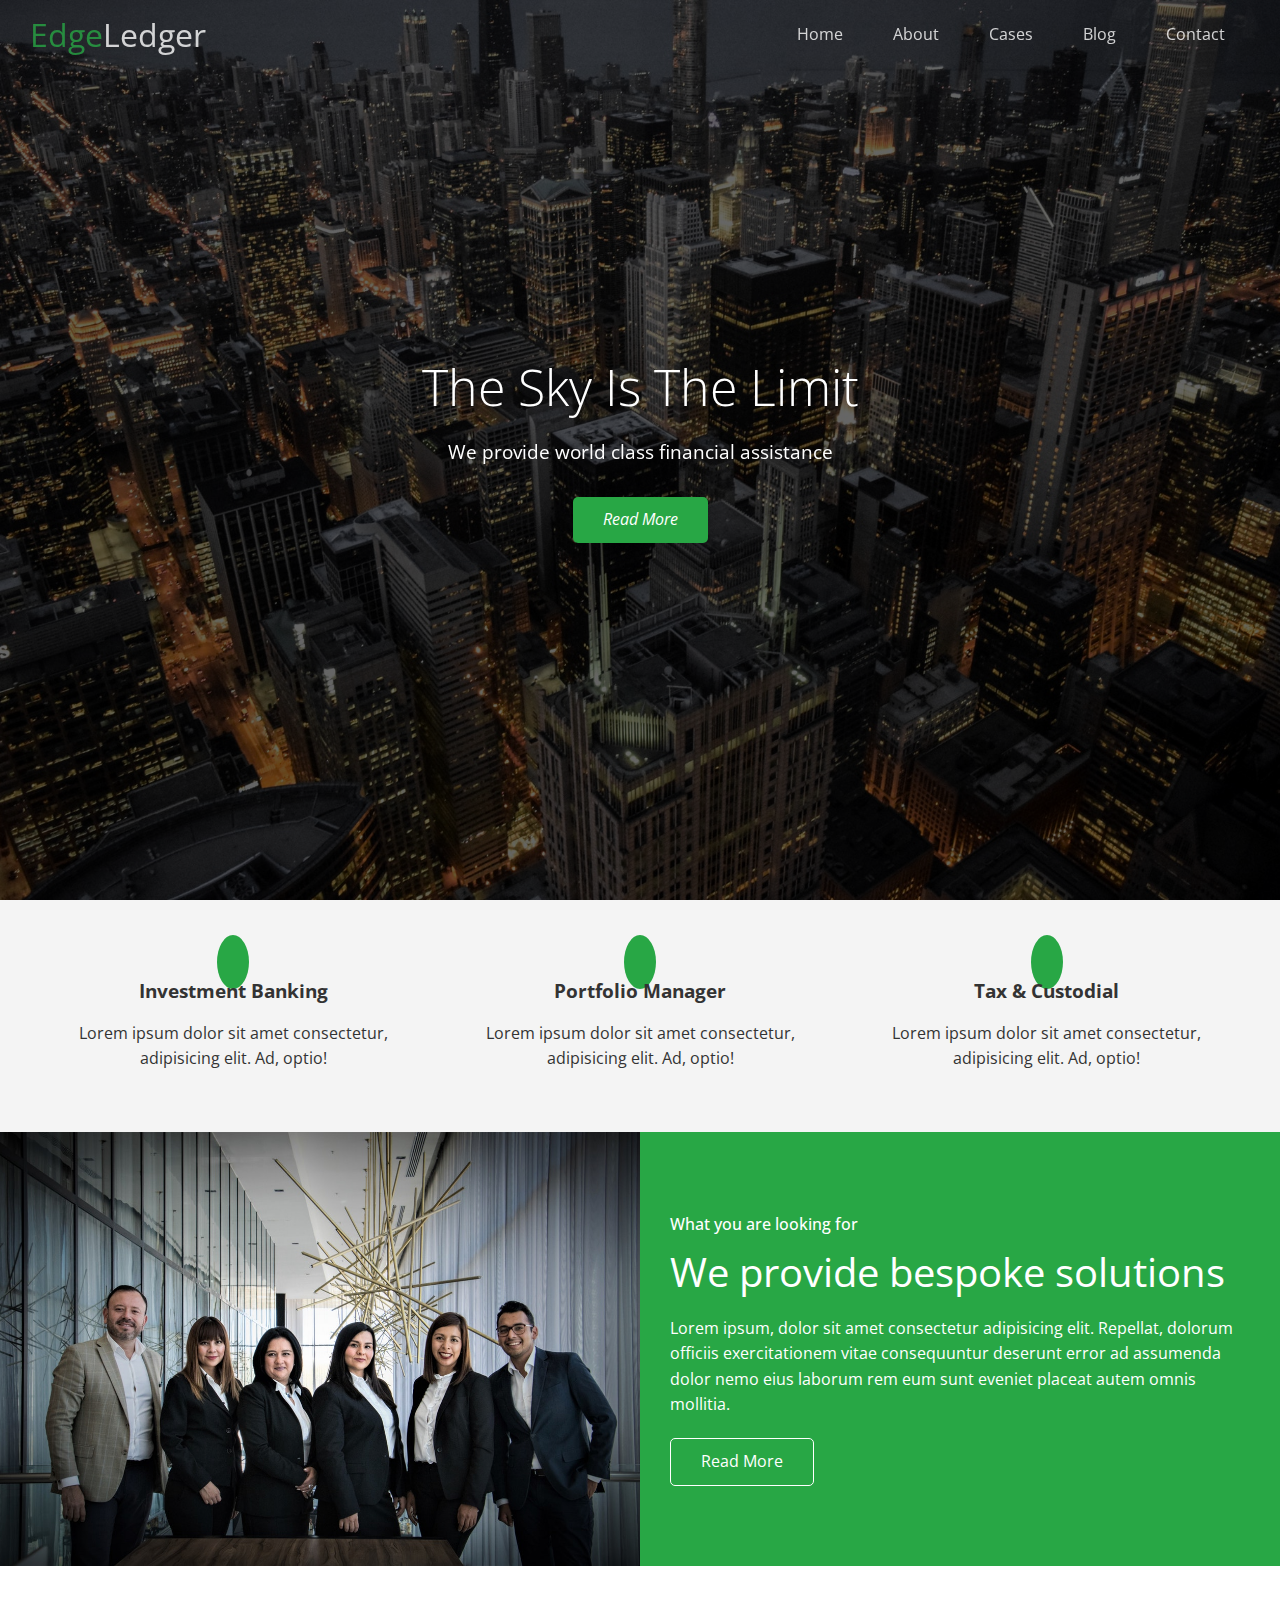
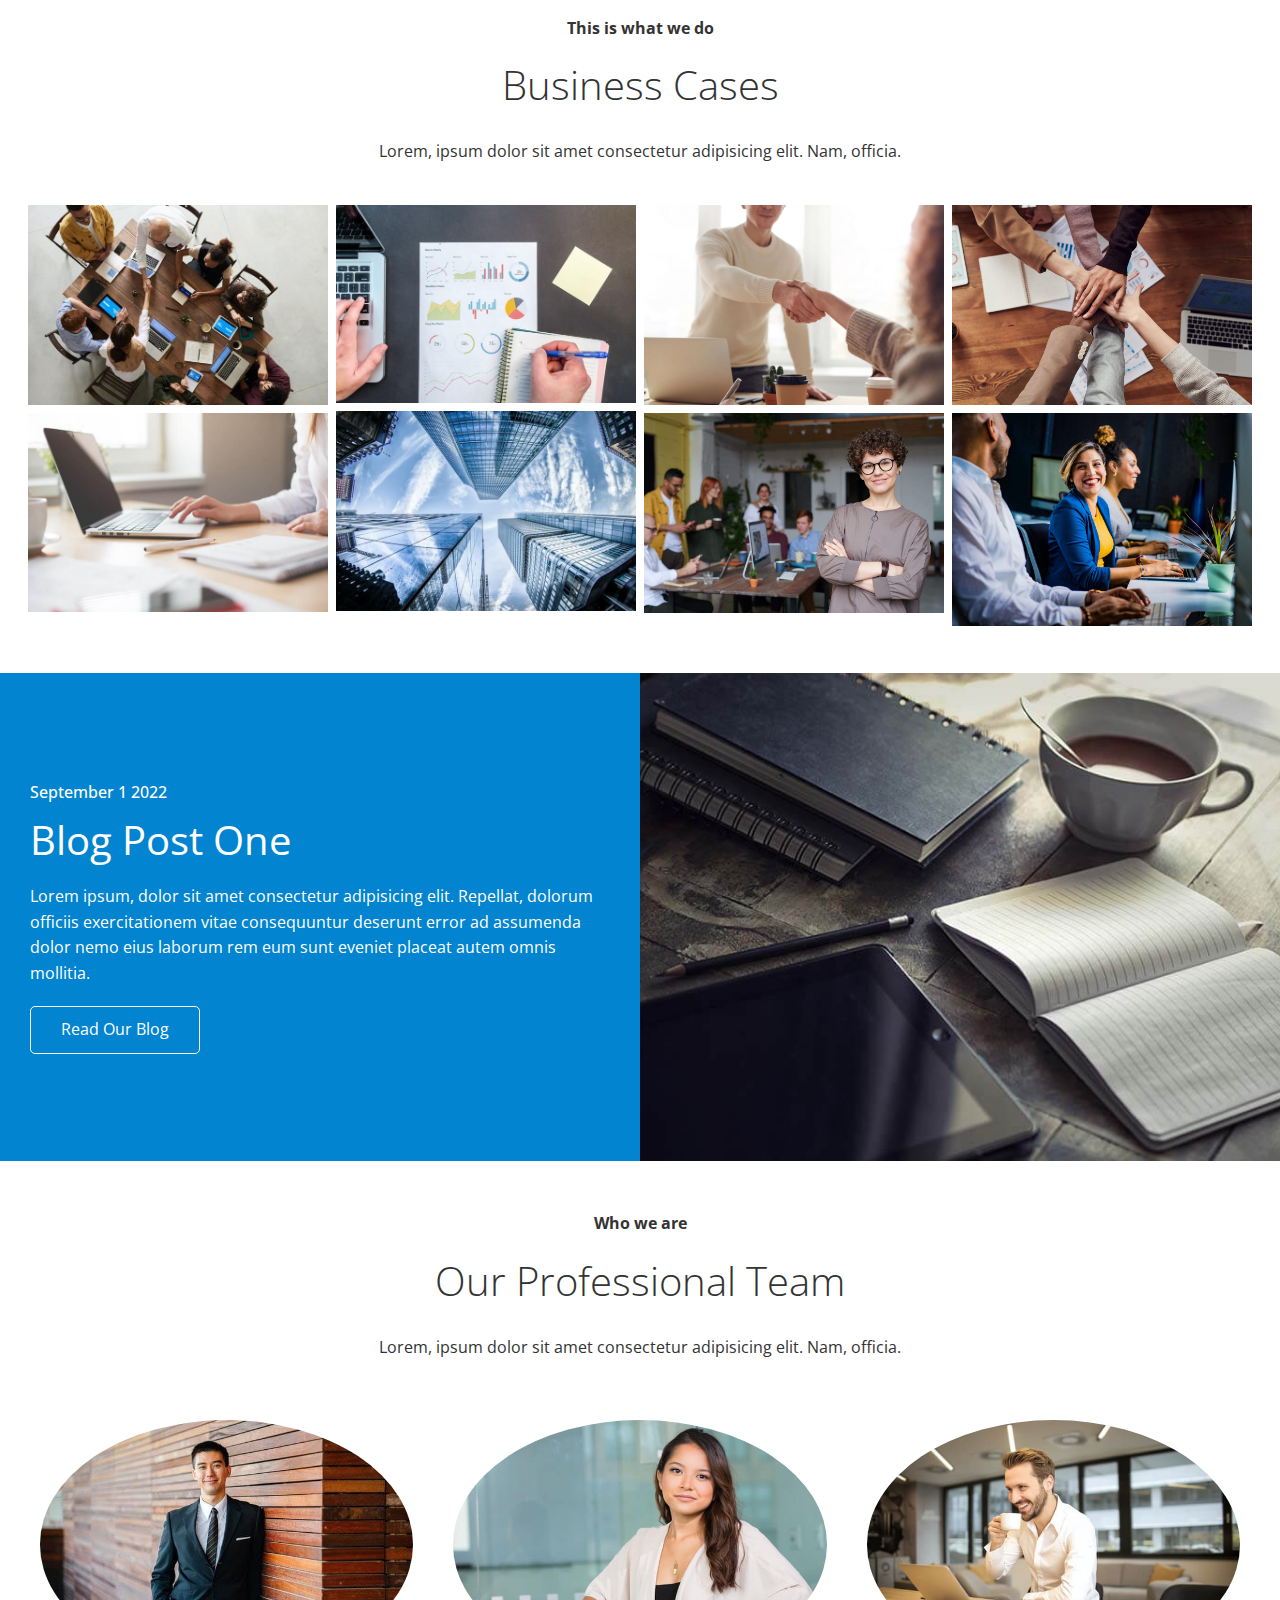
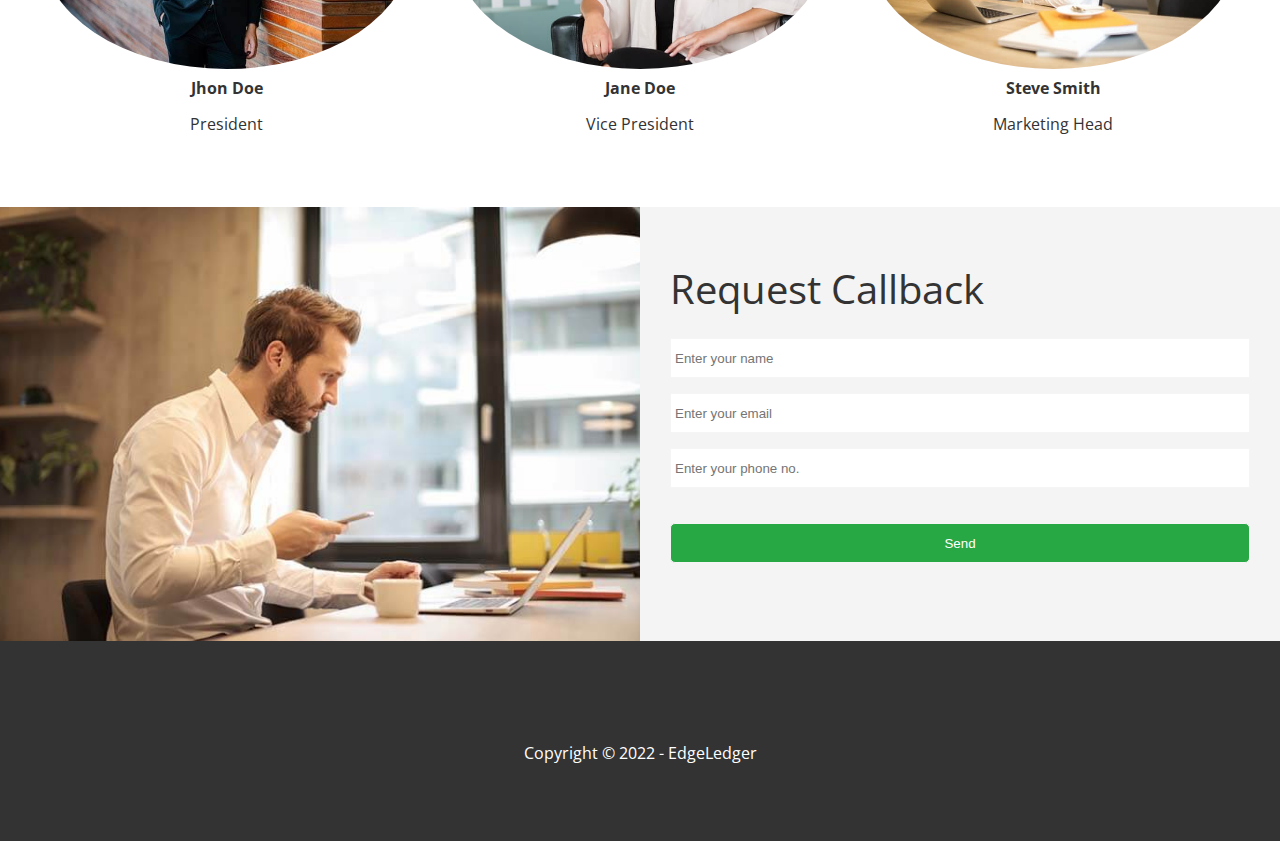
<file: index.html>
<!DOCTYPE html>
<html lang="en">
<head>
    <meta charset="UTF-8">
    <meta http-equiv="X-UA-Compatible" content="IE=edge">
    <meta name="viewport" content="width=device-width, initial-scale=1.0">
    <title>Welcome To EdgeLedger</title>
    <link rel="stylesheet" href="https://cdnjs.cloudflare.com/ajax/libs/font-awesome/5.13.0/css/all.min.css" 
    integrity="sha512-L7MWcK7FNPcwNqnLdZq86lTHYLdQqZaz5YcAgE+5cnGmlw8JT03QB2+oxL100UeB6RlzZLUxCGSS4/++mNZdxw==" 
    crossorigin="anonymous" referrerpolicy="no-referrer" />
    <link rel="stylesheet" href="css/style.css">
    <link rel="stylesheet" href="css/utilities.css">
</head>
<body id="home">
    <header class="hero">
        <div id="navbar" class="navbar top">
            <h1 class="logo">
                <span class="text-primary"><i class="fas fa-book-open"></i> Edge</span>Ledger
            </h1>
            <nav>
                <ul>
                    <li><a href="#home">Home</a></li>
                    <li><a href="#about">About</a></li>
                    <li><a href="#cases">Cases</a></li>
                    <li><a href="#blog">Blog</a></li>
                    <li><a href="#contact">Contact</a></li>
                </ul>
            </nav>
        </div>
        <div class="content">
            <h1>
                The Sky Is The Limit
            </h1>
            <p>
                We provide world class financial assistance
            </p>
            <a href="#about" class="btn"><i class="fas fa-chevron-right"> Read More</i></a>
        </div>
        
    </header>

<!-- Icons -->

    <main>
        <section id="about" class="icons bg-light">
            <div class="flex-items">
                <div>
                    <i class="fas fa-university fa-2x"></i>
                    <div>
                        <h3>Investment Banking</h3>
                        <p>
                            Lorem ipsum dolor sit amet consectetur, adipisicing elit. Ad, optio!
                        </p>
                    </div>
                </div>
                <div>
                    <i class="fas fa-book-reader fa-2x"></i>
                    <div>
                        <h3>Portfolio Manager</h3>
                        <p>
                            Lorem ipsum dolor sit amet consectetur, adipisicing elit. Ad, optio!
                        </p>
                    </div>
                </div>
                <div>
                    <i class="fas fa-pencil-alt fa-2x"></i>
                    <div>
                        <h3>Tax & Custodial</h3>
                        <p>
                            Lorem ipsum dolor sit amet consectetur, adipisicing elit. Ad, optio!
                        </p>
                    </div>
                </div>
            </div>
        </section>
        
        <!-- About: SOlutions -->

        <section class="solutions flex-columns">
            <div class="row">
                <div class="column">
                    <div class="column-1">
                        <img src="images/people.jpg" alt="">
                    </div>
                </div>
                <div class="column">
                    <div class="column-2 bg-primary">
                        <h4>What you are looking for</h4>
                        <h2>We provide bespoke solutions</h2>
                        <p>Lorem ipsum, dolor sit amet consectetur
                            adipisicing elit. Repellat, dolorum 
                            officiis exercitationem vitae consequuntur
                            deserunt error ad assumenda dolor 
                            nemo eius laborum rem eum sunt eveniet 
                            placeat autem omnis mollitia.</p>
                            <a href="#" class="btn btn-outline">
                                <i class="fas fa-chevron-right"></i> Read More
                            </a>
                        </div>
                </div>
            </div>
        </section>
        <!-- Cases -->

        <section id="cases" class="cases flex-grid section-padding">
            <header class="section-header">
                <h4>
                    This is what we do
                </h4>
                <h2>Business Cases</h2>
                <p>Lorem, ipsum dolor sit amet consectetur adipisicing elit. Nam, officia.</p>
            </header>
            <div class="row">
                <div class="column">
                    <img src="images/cases1.jpg" alt="case1">
                    <img src="images/cases2.jpg" alt="cases2">
                </div>
                <div class="column">
                    <img src="images/cases3.jpg" alt="case1">
                    <img src="images/cases4.jpg" alt="cases2">
                </div>
                <div class="column">
                    <img src="images/cases5.jpg" alt="case1">
                    <img src="images/cases6.jpg" alt="cases2">
                </div>
                <div class="column">
                    <img src="images/cases7.jpg" alt="case1">
                    <img src="images/cases8.jpg" alt="cases2">
                </div>
            </div>
        </section>

        <!-- Blog -->

        <section id="blog" class="blog flex-columns flex-reverse">
            <div class="row">
                <div class="column">
                    <div class="column-1">
                        <img src="images/blog.jpg" alt="">
                    </div>
                </div>
                <div class="column">
                    <div class="column-2 bg-secondary">
                        <h4>September 1 2022</h4>
                        <h2>Blog Post One</h2>
                        <p>Lorem ipsum, dolor sit amet consectetur
                            adipisicing elit. Repellat, dolorum 
                            officiis exercitationem vitae consequuntur
                            deserunt error ad assumenda dolor 
                            nemo eius laborum rem eum sunt eveniet 
                            placeat autem omnis mollitia.</p>
                            <a href="blog.html" class="btn btn-outline">
                                <i class="fas fa-chevron-right"></i> Read Our Blog
                            </a>
                        </div>
                </div>
            </div>
            
        </section>

        <!-- Team -->

        <section id="team" class="team section-padding">
            <header class="section-header">
                <h4>
                    Who we are
                </h4>
                <h2>Our Professional Team</h2>
                <p>Lorem, ipsum dolor sit amet consectetur adipisicing elit. Nam, officia.</p>
            </header>
            <div class="flex-items">
                <div>
                    <img src="images/person1.jpg" alt="person1">
                    <h4>Jhon Doe</h4>
                    <p>President</p>
                </div>
                <div>
                    <img src="images/person2.jpg" alt="person1">
                    <h4>Jane Doe</h4>
                    <p>Vice President</p>
                </div>
                <div>
                    <img src="images/person3.jpg" alt="person1">
                    <h4>Steve Smith</h4>
                    <p>Marketing Head</p>
                </div>
            </div>
            </div>
        </section>

        <!-- Contact -->

        <section id="contact" class="contact flex-columns">
            <div class="row">
                <div class="column">
                    <div class="column-1">
                        <img src="images/contact.jpg" alt="">
                    </div>
                </div>
                <div class="column">
                    <div class="column-2 bg-light">
                        <h2>Request Callback</h2>
                        <form  class="callback-form" name="contact" method="POST" data-netlify="true">
                            <div class="form-control">
                                <label for="name"></label>
                                <input type="text" name="name" id="name" placeholder="Enter your name" required>
                            </div>
                            <div class="form-control">
                                <label for="email"></label>
                                <input type="email" name="email" id="email" placeholder="Enter your email" required >
                            </div>
                            <div class="form-control">
                                <label for="phone"></label>
                                <input type="text" name="phone" id="phone" placeholder="Enter your phone no." required>
                            </div>
                            <input type="submit" value="Send" id="submit" class="btn">
                        </form>
                    </div>
                </div>
            </div>
        </section>
    </main>
    <footer class="footer bg-dark">
        <div class="social">
            <a href="https://www.facebook.com"><i class="fab fa-facebook fa-2x"></i></a>
            <a href="https://www.twitter.com"><i class="fab fa-twitter fa-2x"></i></a>
            <a href="https://www.youtube.com"><i class="fab fa-youtube fa-2x"></i></a>
            <a href="https://www.linkedin.com"><i class="fab fa-linkedin fa-2x"></i></a>
        </div>
        <p>Copyright &copy; 2022 - EdgeLedger</p>
    </footer>
    <script>
        const navbar = document.getElementById("navbar");
        let scrolled = false;

        window.onscroll = function() {
            if (window.pageYOffset > 100) {
                navbar.classList.remove('top');
                if (!scrolled) {
                    navbar.style.transform = 'translateY(-70px)';
                }
                setTimeout(function() {
                    navbar.style.transform = 'translateY(0)';
                    scrolled = true;
                }, 200);
            } else {
                navbar.classList.add('top');
                scrolled = false;
            }
        }
        
    </script>
</body>
</html>
</file>
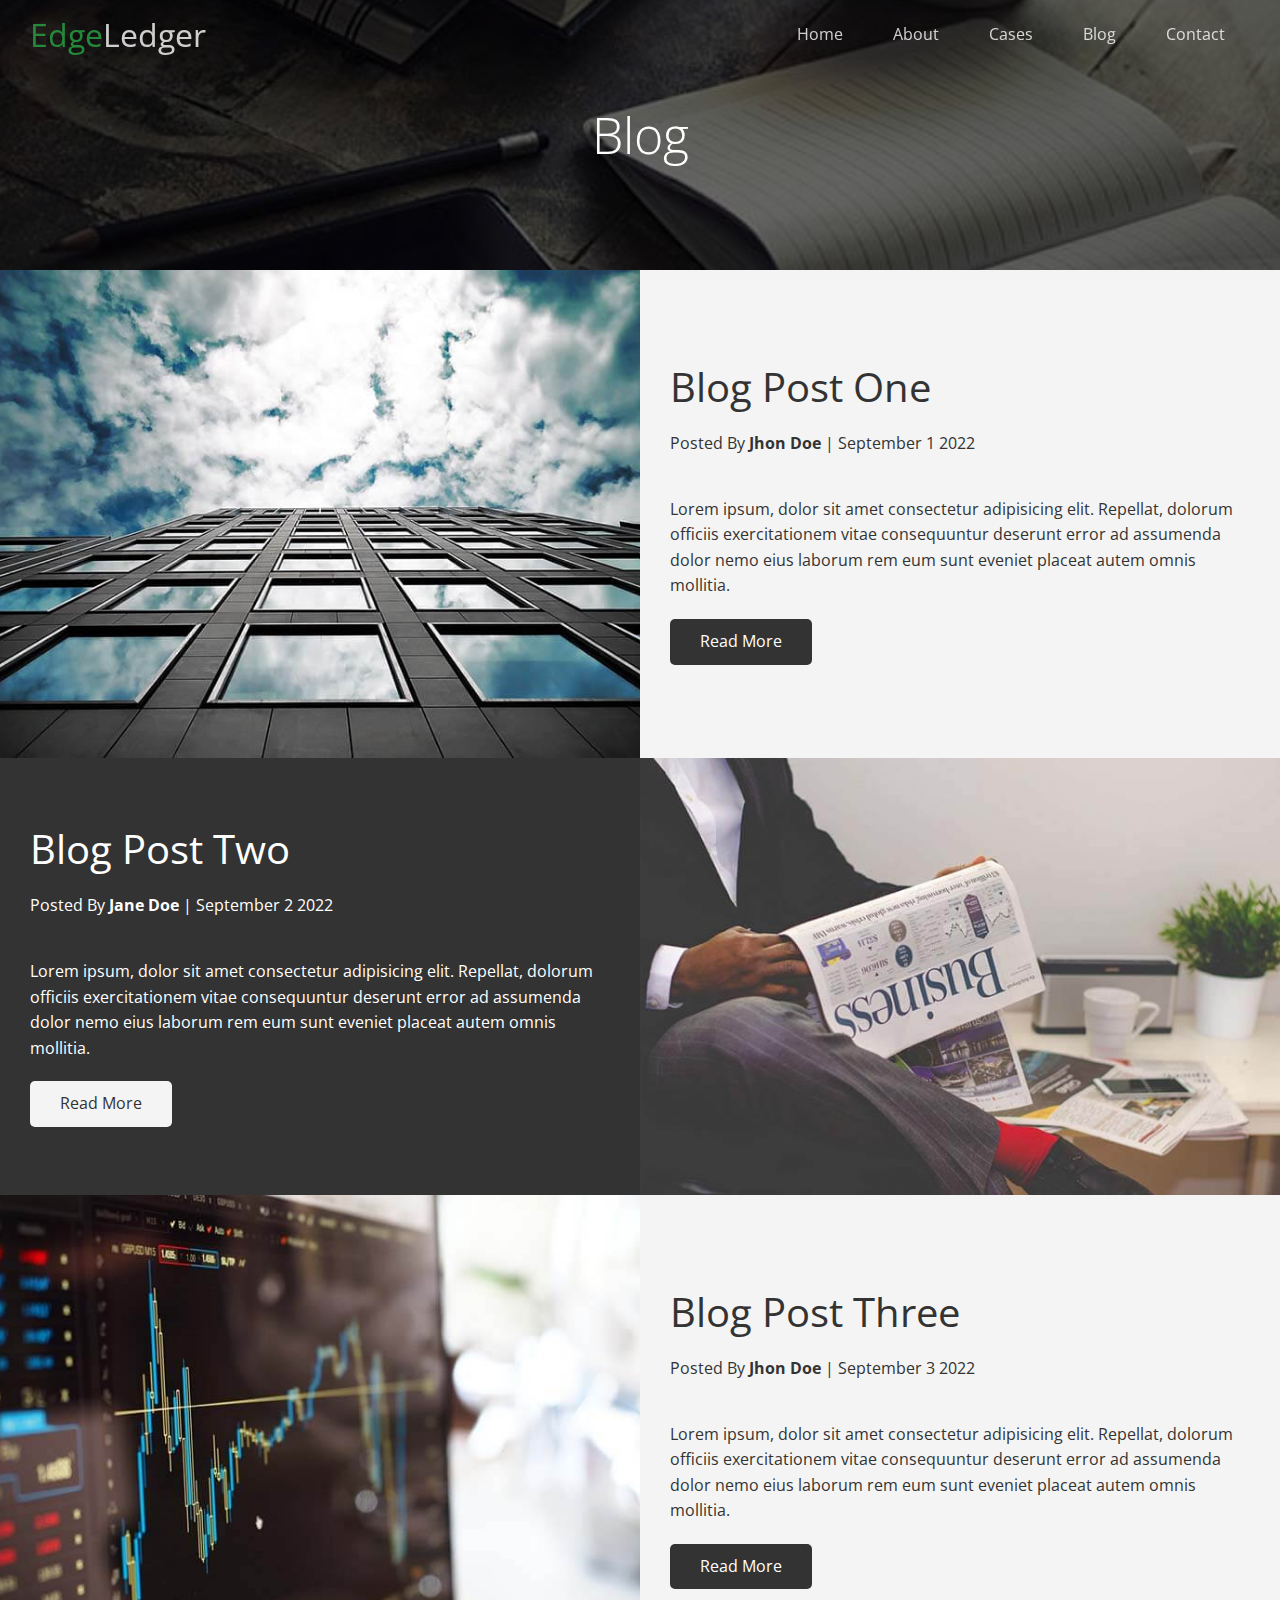
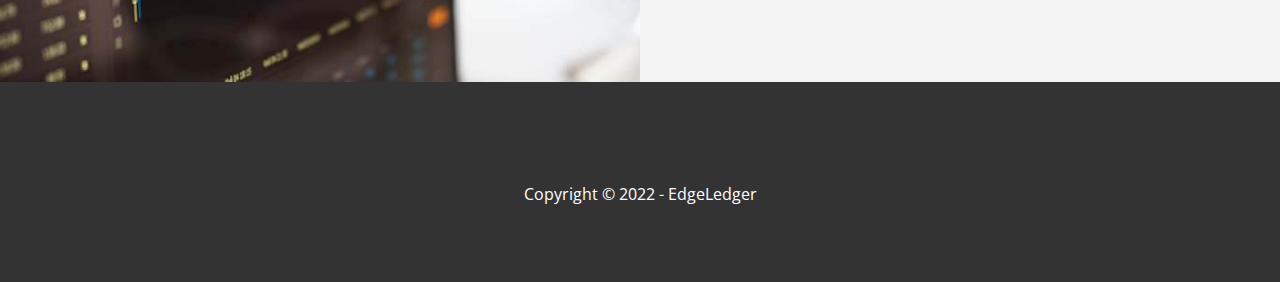
<file: blog.html>
<!DOCTYPE html>
<html lang="en">
<head>
    <meta charset="UTF-8">
    <meta http-equiv="X-UA-Compatible" content="IE=edge">
    <meta name="viewport" content="width=device-width, initial-scale=1.0">
    <title>Welcome To EdgeLedger</title>
    <link rel="stylesheet" href="https://cdnjs.cloudflare.com/ajax/libs/font-awesome/5.13.0/css/all.min.css" 
    integrity="sha512-L7MWcK7FNPcwNqnLdZq86lTHYLdQqZaz5YcAgE+5cnGmlw8JT03QB2+oxL100UeB6RlzZLUxCGSS4/++mNZdxw==" 
    crossorigin="anonymous" referrerpolicy="no-referrer" />
    <link rel="stylesheet" href="css/style.css">
    <link rel="stylesheet" href="css/utilities.css">
</head>
<body id="home">
    <header class="hero blog">
        <div id="navbar" class="navbar top">
            <h1 class="logo">
                <span class="text-primary"><i class="fas fa-book-open"></i> Edge</span>Ledger
            </h1>
            <nav>
                <ul>
                    <li><a href="index.html">Home</a></li>
                    <li><a href="index.html#about">About</a></li>
                    <li><a href="index.html#cases">Cases</a></li>
                    <li><a href="index.html#blog">Blog</a></li>
                    <li><a href="index.html#contact">Contact</a></li>
                </ul>
            </nav>
        </div>
        <div class="content">
            <h1>
                Blog
            </h1>
        </div>
        
    </header>
    <main>
        <article class="flex-columns">
            <div class="row">
                <div class="column">
                    <div class="column-1">
                        <img src="images/blog1.jpg" alt="">
                    </div>
                </div>
                <div class="column">
                    <div class="column-2 bg-light">
                        <h2>Blog Post One</h2>
                        <p class="meta">
                            <i class="fas fa-user"></i>  Posted By <strong>Jhon Doe</strong> | September 1 2022
                        </p>
                        <p>Lorem ipsum, dolor sit amet consectetur
                            adipisicing elit. Repellat, dolorum 
                            officiis exercitationem vitae consequuntur
                            deserunt error ad assumenda dolor 
                            nemo eius laborum rem eum sunt eveniet 
                            placeat autem omnis mollitia.</p>
                            <a href="post1.html" class="btn btn-dark">
                                <i class="fas fa-chevron-right"></i> Read More
                            </a>
                        </div>
                </div>
            </div>
        </article>

        <article class="flex-columns flex-reverse">
            <div class="row">
                <div class="column">
                    <div class="column-1">
                        <img src="images/blog2.jpg" alt="">
                    </div>
                </div>
                <div class="column">
                    <div class="column-2 bg-dark">
                        <h2>Blog Post Two</h2>
                        <p class="meta">
                            <i class="fas fa-user"></i>  Posted By <strong>Jane Doe</strong> | September 2 2022
                        </p>
                        <p>Lorem ipsum, dolor sit amet consectetur
                            adipisicing elit. Repellat, dolorum 
                            officiis exercitationem vitae consequuntur
                            deserunt error ad assumenda dolor 
                            nemo eius laborum rem eum sunt eveniet 
                            placeat autem omnis mollitia.</p>
                            <a href="post2.html" class="btn btn-light">
                                <i class="fas fa-chevron-right"></i> Read More
                            </a>
                        </div>
                </div>
            </div>
        </article>

        <article class="flex-columns">
            <div class="row">
                <div class="column">
                    <div class="column-1">
                        <img src="images/blog3.jpg" alt="">
                    </div>
                </div>
                <div class="column">
                    <div class="column-2 bg-light">
                        <h2>Blog Post Three</h2>
                        <p class="meta">
                            <i class="fas fa-user"></i>  Posted By <strong>Jhon Doe</strong> | September 3 2022
                        </p>
                        <p>Lorem ipsum, dolor sit amet consectetur
                            adipisicing elit. Repellat, dolorum 
                            officiis exercitationem vitae consequuntur
                            deserunt error ad assumenda dolor 
                            nemo eius laborum rem eum sunt eveniet 
                            placeat autem omnis mollitia.</p>
                            <a href="post3.html" class="btn btn-dark">
                                <i class="fas fa-chevron-right"></i> Read More
                            </a>
                        </div>
                </div>
            </div>
        </article>
    </main>

<!-- Footer -->
    <footer class="footer bg-dark">
        <div class="social">
            <a href="https://www.facebook.com"><i class="fab fa-facebook fa-2x"></i></a>
            <a href="https://www.twitter.com"><i class="fab fa-twitter fa-2x"></i></a>
            <a href="https://www.youtube.com"><i class="fab fa-youtube fa-2x"></i></a>
            <a href="https://www.linkedin.com"><i class="fab fa-linkedin fa-2x"></i></a>
        </div>
        <p>Copyright &copy; 2022 - EdgeLedger</p>
    </footer>
    <script>
        const navbar = document.getElementById("navbar");
        let scrolled = false;

        window.onscroll = function() {
            if (window.pageYOffset > 100) {
                navbar.classList.remove('top');
                if (!scrolled) {
                    navbar.style.transform = 'translateY(-70px)';
                }
                setTimeout(function() {
                    navbar.style.transform = 'translateY(0)';
                    scrolled = true;
                }, 200);
            } else {
                navbar.classList.add('top');
                scrolled = false;
            }
        }
    </script>
</body>
</html>
</file>
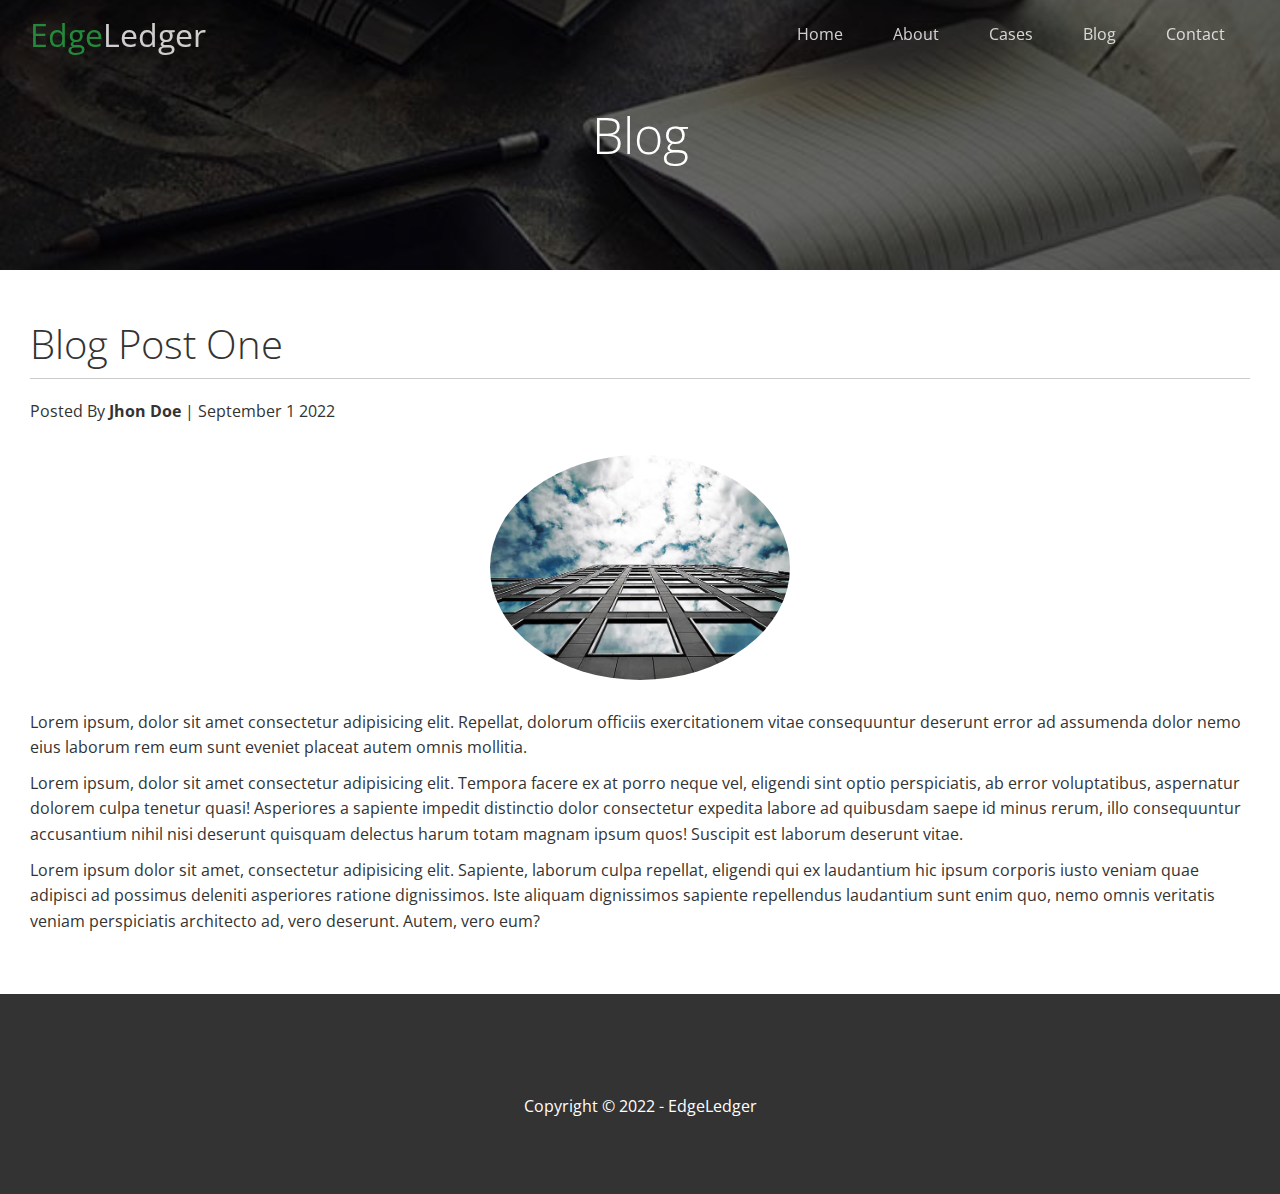
<file: post1.html>
<!DOCTYPE html>
<html lang="en">
<head>
    <meta charset="UTF-8">
    <meta http-equiv="X-UA-Compatible" content="IE=edge">
    <meta name="viewport" content="width=device-width, initial-scale=1.0">
    <title>Post One</title>
    <link rel="stylesheet" href="https://cdnjs.cloudflare.com/ajax/libs/font-awesome/5.13.0/css/all.min.css" 
    integrity="sha512-L7MWcK7FNPcwNqnLdZq86lTHYLdQqZaz5YcAgE+5cnGmlw8JT03QB2+oxL100UeB6RlzZLUxCGSS4/++mNZdxw==" 
    crossorigin="anonymous" referrerpolicy="no-referrer" />
    <link rel="stylesheet" href="css/style.css">
    <link rel="stylesheet" href="css/utilities.css">
</head>
<body id="home">
    <header class="hero blog">
        <div id="navbar" class="navbar top">
            <h1 class="logo">
                <span class="text-primary"><i class="fas fa-book-open"></i> Edge</span>Ledger
            </h1>
            <nav>
                <ul>
                    <li><a href="index.html">Home</a></li>
                    <li><a href="index.html#about">About</a></li>
                    <li><a href="index.html#cases">Cases</a></li>
                    <li><a href="index.html#blog">Blog</a></li>
                    <li><a href="index.html#contact">Contact</a></li>
                </ul>
            </nav>
        </div>
        
        <div class="content">
            <h1>
                Blog
            </h1>
        </div>
        
    </header>
    <main>
        <section class="post">
            <h2>
                Blog Post One
            </h2>
            <p class="meta">
                <i class="fas fa-user"></i>  Posted By <strong>Jhon Doe</strong> | September 1 2022
            </p>
            <img src="images//blog1.jpg" alt="">
            <p>Lorem ipsum, dolor sit amet consectetur
                adipisicing elit. Repellat, dolorum 
                officiis exercitationem vitae consequuntur
                deserunt error ad assumenda dolor 
                nemo eius laborum rem eum sunt eveniet 
                placeat autem omnis mollitia.</p>
                <p>
                    Lorem ipsum, dolor sit amet consectetur adipisicing elit. Tempora facere ex at
                     porro neque vel, eligendi sint optio perspiciatis, ab error voluptatibus, aspernatur 
                     dolorem culpa tenetur quasi! Asperiores a sapiente impedit distinctio dolor consectetur expedita 
                     labore ad quibusdam saepe id minus rerum, illo consequuntur 
                    accusantium nihil nisi deserunt quisquam delectus harum totam magnam ipsum quos! Suscipit est laborum deserunt vitae.
                </p>
                <p>
                    Lorem ipsum dolor sit amet, consectetur adipisicing elit. Sapiente,
                     laborum culpa repellat, eligendi qui ex laudantium hic ipsum corporis iusto
                      veniam quae adipisci ad possimus deleniti asperiores ratione dignissimos. Iste aliquam dignissimos 
                      sapiente repellendus laudantium sunt enim quo, nemo 
                    omnis veritatis veniam perspiciatis architecto ad, vero deserunt. Autem, vero eum?
                </p>
        </section>
    </main>

<!-- Footer -->
    <footer class="footer bg-dark">
        <div class="social">
            <a href="https://www.facebook.com"><i class="fab fa-facebook fa-2x"></i></a>
            <a href="https://www.twitter.com"><i class="fab fa-twitter fa-2x"></i></a>
            <a href="https://www.youtube.com"><i class="fab fa-youtube fa-2x"></i></a>
            <a href="https://www.linkedin.com"><i class="fab fa-linkedin fa-2x"></i></a>
        </div>
        <p>Copyright &copy; 2022 - EdgeLedger</p>
    </footer>
    <script>
        const navbar = document.getElementById("navbar");
        let scrolled = false;

        window.onscroll = function() {
            if (window.pageYOffset > 100) {
                navbar.classList.remove('top');
                if (!scrolled) {
                    navbar.style.transform = 'translateY(-70px)';
                }
                setTimeout(function() {
                    navbar.style.transform = 'translateY(0)';
                    scrolled = true;
                }, 200);
            } else {
                navbar.classList.add('top');
                scrolled = false;
            }
        }
    </script>
</body>
</html>
</file>
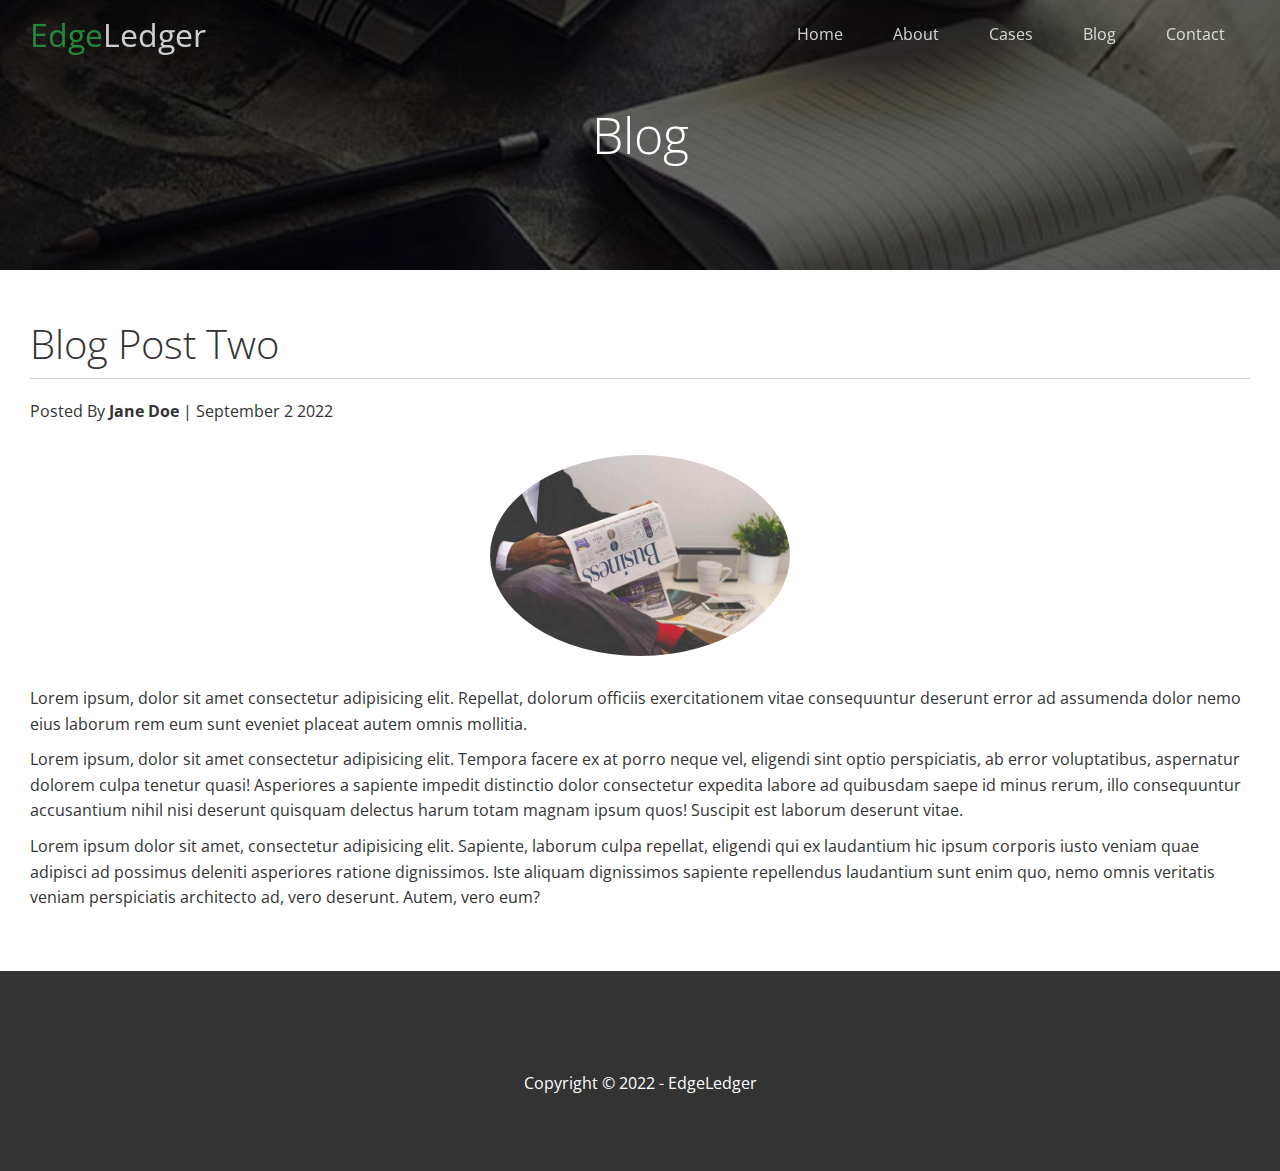
<file: post2.html>
<!DOCTYPE html>
<html lang="en">
<head>
    <meta charset="UTF-8">
    <meta http-equiv="X-UA-Compatible" content="IE=edge">
    <meta name="viewport" content="width=device-width, initial-scale=1.0">
    <title>Post One</title>
    <link rel="stylesheet" href="https://cdnjs.cloudflare.com/ajax/libs/font-awesome/5.13.0/css/all.min.css" 
    integrity="sha512-L7MWcK7FNPcwNqnLdZq86lTHYLdQqZaz5YcAgE+5cnGmlw8JT03QB2+oxL100UeB6RlzZLUxCGSS4/++mNZdxw==" 
    crossorigin="anonymous" referrerpolicy="no-referrer" />
    <link rel="stylesheet" href="css/style.css">
    <link rel="stylesheet" href="css/utilities.css">
</head>
<body id="home">
    <header class="hero blog">
        <div id="navbar" class="navbar top">
            <h1 class="logo">
                <span class="text-primary"><i class="fas fa-book-open"></i> Edge</span>Ledger
            </h1>
            <nav>
                <ul>
                    <li><a href="index.html">Home</a></li>
                    <li><a href="index.html#about">About</a></li>
                    <li><a href="index.html#cases">Cases</a></li>
                    <li><a href="index.html#blog">Blog</a></li>
                    <li><a href="index.html#contact">Contact</a></li>
                </ul>
            </nav>
        </div>
        
        <div class="content">
            <h1>
                Blog
            </h1>
        </div>
        
    </header>
    <main>
        <section class="post">
            <h2>
                Blog Post Two
            </h2>
            <p class="meta">
                <i class="fas fa-user"></i>  Posted By <strong>Jane Doe</strong> | September 2 2022
            </p>
            <img src="images//blog2.jpg" alt="">
            <p>Lorem ipsum, dolor sit amet consectetur
                adipisicing elit. Repellat, dolorum 
                officiis exercitationem vitae consequuntur
                deserunt error ad assumenda dolor 
                nemo eius laborum rem eum sunt eveniet 
                placeat autem omnis mollitia.</p>
                <p>
                    Lorem ipsum, dolor sit amet consectetur adipisicing elit. Tempora facere ex at
                     porro neque vel, eligendi sint optio perspiciatis, ab error voluptatibus, aspernatur 
                     dolorem culpa tenetur quasi! Asperiores a sapiente impedit distinctio dolor consectetur expedita 
                     labore ad quibusdam saepe id minus rerum, illo consequuntur 
                    accusantium nihil nisi deserunt quisquam delectus harum totam magnam ipsum quos! Suscipit est laborum deserunt vitae.
                </p>
                <p>
                    Lorem ipsum dolor sit amet, consectetur adipisicing elit. Sapiente,
                     laborum culpa repellat, eligendi qui ex laudantium hic ipsum corporis iusto
                      veniam quae adipisci ad possimus deleniti asperiores ratione dignissimos. Iste aliquam dignissimos 
                      sapiente repellendus laudantium sunt enim quo, nemo 
                    omnis veritatis veniam perspiciatis architecto ad, vero deserunt. Autem, vero eum?
                </p>
        </section>
    </main>

<!-- Footer -->
    <footer class="footer bg-dark">
        <div class="social">
            <a href="https://www.facebook.com"><i class="fab fa-facebook fa-2x"></i></a>
            <a href="https://www.twitter.com"><i class="fab fa-twitter fa-2x"></i></a>
            <a href="https://www.youtube.com"><i class="fab fa-youtube fa-2x"></i></a>
            <a href="https://www.linkedin.com"><i class="fab fa-linkedin fa-2x"></i></a>
        </div>
        <p>Copyright &copy; 2022 - EdgeLedger</p>
    </footer>
    <script>
        const navbar = document.getElementById("navbar");
        let scrolled = false;

        window.onscroll = function() {
            if (window.pageYOffset > 100) {
                navbar.classList.remove('top');
                if (!scrolled) {
                    navbar.style.transform = 'translateY(-70px)';
                }
                setTimeout(function() {
                    navbar.style.transform = 'translateY(0)';
                    scrolled = true;
                }, 200);
            } else {
                navbar.classList.add('top');
                scrolled = false;
            }
        }
    </script>
</body>
</html>
</file>
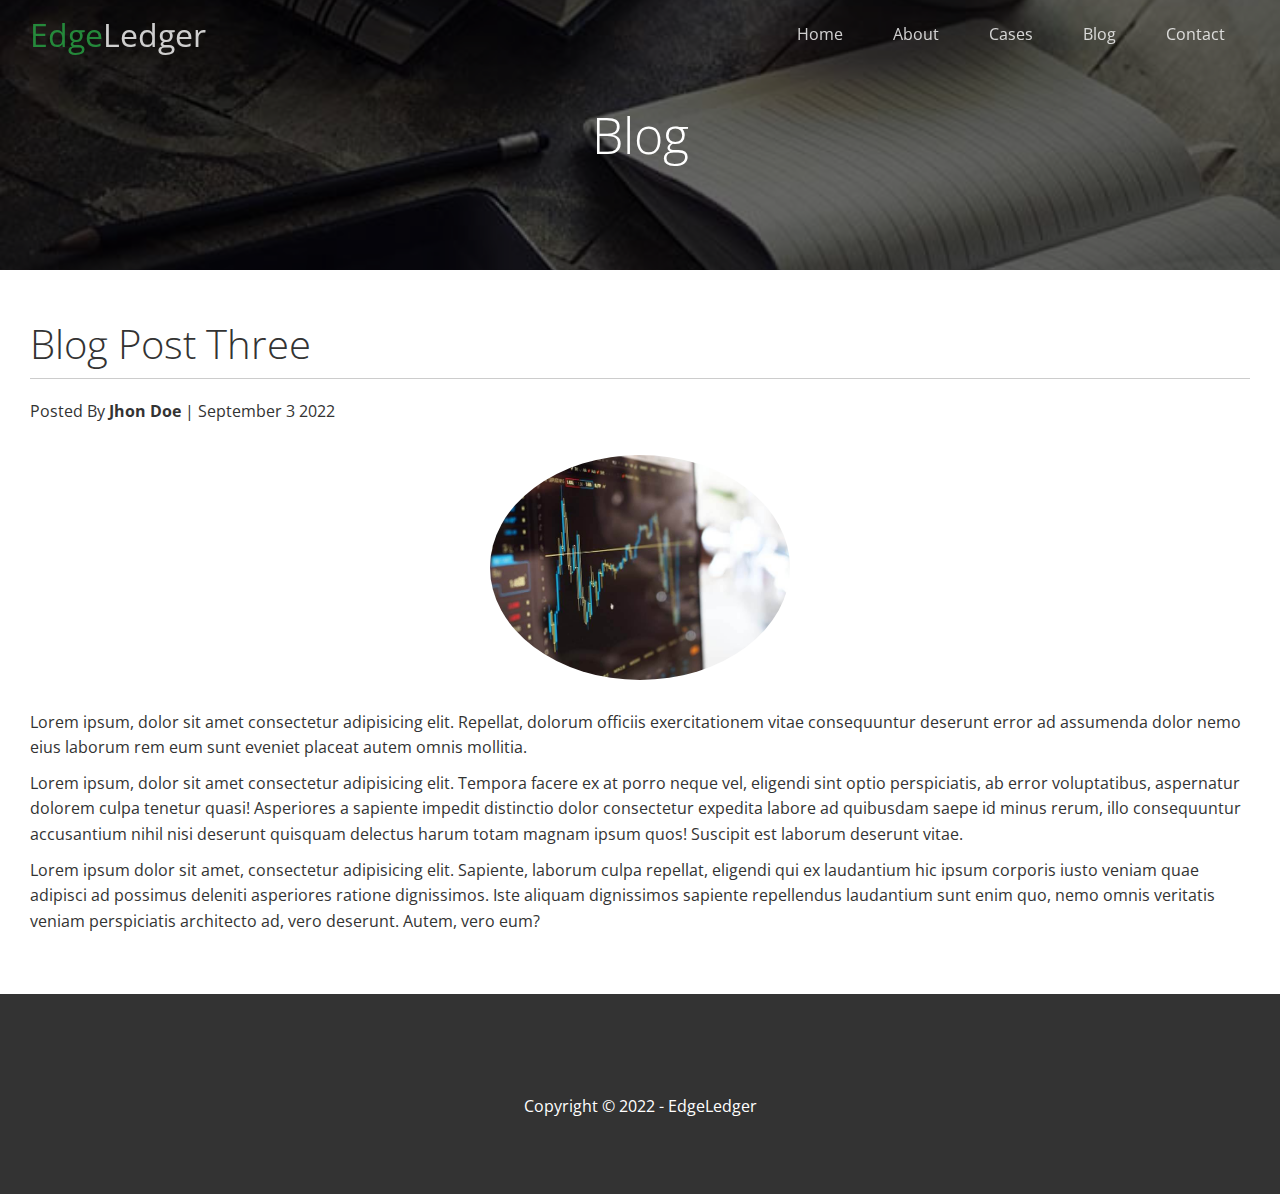
<file: post3.html>
<!DOCTYPE html>
<html lang="en">
<head>
    <meta charset="UTF-8">
    <meta http-equiv="X-UA-Compatible" content="IE=edge">
    <meta name="viewport" content="width=device-width, initial-scale=1.0">
    <title>Post One</title>
    <link rel="stylesheet" href="https://cdnjs.cloudflare.com/ajax/libs/font-awesome/5.13.0/css/all.min.css" 
    integrity="sha512-L7MWcK7FNPcwNqnLdZq86lTHYLdQqZaz5YcAgE+5cnGmlw8JT03QB2+oxL100UeB6RlzZLUxCGSS4/++mNZdxw==" 
    crossorigin="anonymous" referrerpolicy="no-referrer" />
    <link rel="stylesheet" href="css/style.css">
    <link rel="stylesheet" href="css/utilities.css">
</head>
<body id="home">
    <header class="hero blog">
        <div id="navbar" class="navbar top">
            <h1 class="logo">
                <span class="text-primary"><i class="fas fa-book-open"></i> Edge</span>Ledger
            </h1>
            <nav>
                <ul>
                    <li><a href="index.html">Home</a></li>
                    <li><a href="index.html#about">About</a></li>
                    <li><a href="index.html#cases">Cases</a></li>
                    <li><a href="index.html#blog">Blog</a></li>
                    <li><a href="index.html#contact">Contact</a></li>
                </ul>
            </nav>
        </div>
        
        <div class="content">
            <h1>
                Blog
            </h1>
        </div>
        
    </header>
    <main>
        <section class="post">
            <h2>
                Blog Post Three
            </h2>
            <p class="meta">
                <i class="fas fa-user"></i>  Posted By <strong>Jhon Doe</strong> | September 3 2022
            </p>
            <img src="images//blog3.jpg" alt="">
            <p>Lorem ipsum, dolor sit amet consectetur
                adipisicing elit. Repellat, dolorum 
                officiis exercitationem vitae consequuntur
                deserunt error ad assumenda dolor 
                nemo eius laborum rem eum sunt eveniet 
                placeat autem omnis mollitia.</p>
                <p>
                    Lorem ipsum, dolor sit amet consectetur adipisicing elit. Tempora facere ex at
                     porro neque vel, eligendi sint optio perspiciatis, ab error voluptatibus, aspernatur 
                     dolorem culpa tenetur quasi! Asperiores a sapiente impedit distinctio dolor consectetur expedita 
                     labore ad quibusdam saepe id minus rerum, illo consequuntur 
                    accusantium nihil nisi deserunt quisquam delectus harum totam magnam ipsum quos! Suscipit est laborum deserunt vitae.
                </p>
                <p>
                    Lorem ipsum dolor sit amet, consectetur adipisicing elit. Sapiente,
                     laborum culpa repellat, eligendi qui ex laudantium hic ipsum corporis iusto
                      veniam quae adipisci ad possimus deleniti asperiores ratione dignissimos. Iste aliquam dignissimos 
                      sapiente repellendus laudantium sunt enim quo, nemo 
                    omnis veritatis veniam perspiciatis architecto ad, vero deserunt. Autem, vero eum?
                </p>
        </section>
    </main>

<!-- Footer -->
    <footer class="footer bg-dark">
        <div class="social">
            <a href="https://www.facebook.com"><i class="fab fa-facebook fa-2x"></i></a>
            <a href="https://www.twitter.com"><i class="fab fa-twitter fa-2x"></i></a>
            <a href="https://www.youtube.com"><i class="fab fa-youtube fa-2x"></i></a>
            <a href="https://www.linkedin.com"><i class="fab fa-linkedin fa-2x"></i></a>
        </div>
        <p>Copyright &copy; 2022 - EdgeLedger</p>
    </footer>
    <script>
        const navbar = document.getElementById("navbar");
        let scrolled = false;

        window.onscroll = function() {
            if (window.pageYOffset > 100) {
                navbar.classList.remove('top');
                if (!scrolled) {
                    navbar.style.transform = 'translateY(-70px)';
                }
                setTimeout(function() {
                    navbar.style.transform = 'translateY(0)';
                    scrolled = true;
                }, 200);
            } else {
                navbar.classList.add('top');
                scrolled = false;
            }
        }
    </script>
</body>
</html>
</file>
<file: css/style.css>
@import url('https://fonts.googleapis.com/css2?family=Open+Sans:wght@300;400&display=swap');


* {
    box-sizing: border-box;
    padding: 0;
    margin: 0;
}

body {
    font-family: 'Open Sans', sans-serif;
    background-color: white;
    color: #333;
    line-height: 1.6;
}

ul {
    list-style: none;
}

a {
    color: #333;
    text-decoration: none;

}

h1, h2 {
    font-weight: 300;
    line-height: 1.2;
}

p{
    margin: 10px 0;
}

img {
    width: 100%;
}

/* navbar */

.navbar {
    display: flex;
    align-items: center;
    justify-content: space-between;
    background-color: #333;
    color:#fff;
    opacity: 0.8;
    width: 100%;
    height: 70px;
    position: fixed;
    top: 0;
    padding: 0 30px;
    transition: 1;
}
.navbar.top {
    background: transparent;
}

.navbar a {
    color: #fff;
    padding: 10px 20px;
    margin: 0 5px;
}

.navbar a:hover {
    border-bottom: #28a745 2px solid;
}

.navbar ul{
    display: flex;
}

.navbar .logo {
    font-weight: 400;
}

/* Header */

.hero {
    background: url('../images/showcase.jpg') no-repeat center center/cover;
    height: 100vh;
    position: relative;
    color: #fff;
}

.hero .content {
    display: flex;
    flex-direction: column;
    align-items: center;
    justify-content: center;
    text-align: center;
    height: 100%;
    padding: 0 20px;
}

.hero .content h1 {
    font-size: 50px;
}

.hero .content p {
    font-size: 19px;
    max-width: 600px;
    margin: 20px 0 30px;
    
}

.hero::before {
    content: '';
    position: absolute;
    top: 0;
    left: 0;
    width: 100%;
    height: 100%;
    background: rgba(0, 0, 0, 0.6)
}

.hero * {
    z-index: 10;
}

.hero.blog {
    background: url('../images/blog.jpg') no-repeat center center/cover;
    height: 30vh;
}

/* Icons */

.icons {
    padding: 30px;
}

.icons h3 {
    font-weight: bold;
    margin-bottom: 15px;
}

.icons i {
    background-color: #28a745;
    color: white;
    padding: 1rem;
    border-radius: 50%;
    margin-bottom: 15px;
}

/* Cases */

.cases img:hover {
    opacity: 0.7;
}

/* Team */

.team img {
    border-radius: 50%;
}


/* call back form */

.callback-form {
    width: 100%;
    padding: 20px 0;
}

.callback-form label {
    display: block;
    margin-bottom: 5px;
}

.callback-form .form-control {
    margin-bottom: 15px;
}

.callback-form input {
    width: 100%;
    padding: 4px;
    height: 40px;
    border: #f5f5f5 1px solid;
}
 .callback-form input:focus {
    outline-color: #28a745;
 }

.callback-form .btn {
    padding: 12px 0;
    margin-top: 20px;
}

/* POST*/

.post {
    padding: 50px 30px;
}

.post h2 {
    font-size: 40px;
    margin-bottom: 20px;
    padding-bottom: 10px;
    border-bottom: #ccc solid 1px;
}

.post .meta {
    margin-bottom: 30px;
}

.post img {
    width: 300px;
    border-radius: 50%;
    display: block;
    margin: 0  auto 30px;

}

/* footer */

.footer {
    display: flex;
    flex-direction: column;
    align-items: center;
    justify-content: center;
    text-align: center;
    height: 200px;
}

.footer a {
    color: #fff;
}

.footer a:hover {
    color:#28a745;
}
.footer .social > * {
    margin-right: 20px;
}
</file>
<file: css/utilities.css>
/* Text colors */
.text-primary {
    color: #28a745;
}

.text-secondary {
    color: #0284d0;
}

/* Button */
.btn {
    cursor: pointer;
    display: inline-block;
    padding: 10px 30px;
    color: #fff;
    background-color: #28a745;
    border: none;
    border-radius: 5px;
}

.btn:hover {
    opacity: 0.9;
}

.btn-primary, .bg-primary {
    background: #28a745;
    color: #fff;
}

.btn-secondary, .bg-secondary {
    background:#0284d0;
    color: #fff;
}

.btn-dark, .bg-dark {
    background: #333;
    color: #fff;
}

.btn-light, .bg-light {
    background: #f4f4f4;
    color: #333;
}

.btn-outline {
    background: transparent;
    border: 1px solid #fff;
}

/* Flex items */

.flex-items {
    display: flex;
    text-align: center;
    justify-content: center;
    text-align: center;
    height: 100%;
}

.flex-items > div {
    padding: 20px;
}

/* Flex columns */

.flex-columns .row {
    display: flex;
    flex-direction: row;
    flex-wrap: wrap;
    width: 100%;
}

.flex-columns, .flex-reverse .row {
    flex-direction: row-reverse;
}

.flex-columns .column {
    display: flex;
    flex-direction: column;
    flex-basis: 100%;
    flex: 1;
}

.flex-columns .column .column-1,
.flex-columns .column .column-2 {
    height: 100%;
}

.flex-columns img {
    width: 100%;
    height: 100%;
    object-fit: cover;
}

.flex-columns .column-2 {
    display: flex;
    flex-direction: column;
    align-items: flex-start;
    justify-content: center;
    padding: 30px;
}

.flex-columns h2{
    font-size: 40px;
    font-weight: 400;
}

.flex-columns h4 {
    margin-bottom: 10px;
    font-weight: 500;
}
.flex-columns p {
    margin: 20px 0;
}

/* section header */

.section-header {
    padding: 30px;
    display: flex;
    flex-direction: column;
    align-items: center;
    justify-content: center;
    text-align: center;
}

.section-header h2 {
    font-size: 40px;
    margin: 20px 0;
}

.section-padding {
    padding: 20px 20px 40px;
}

/* flex grid */

.flex-grid .row {
    display: flex;
    flex-wrap: wrap;
    padding: 0 4px;
}

.flex-grid .column {
    flex: 25%;
    max-width: 25%;
    padding: 0 4px;
}

/* Mobile */

@media(max-width:768px){
    .navbar{
        flex-direction: column;
        height: 120px;
        padding: 20px; 
    }
    .navbar a {
        padding: 10px 10px;
        margin: 0 3px;
    }
    
    .flex-items {
        flex-direction: column;
    }

    .flex-columns .column, .flex-grid .column {
        flex: 100%;
        max-width: 100%;
    }
}
</file>
